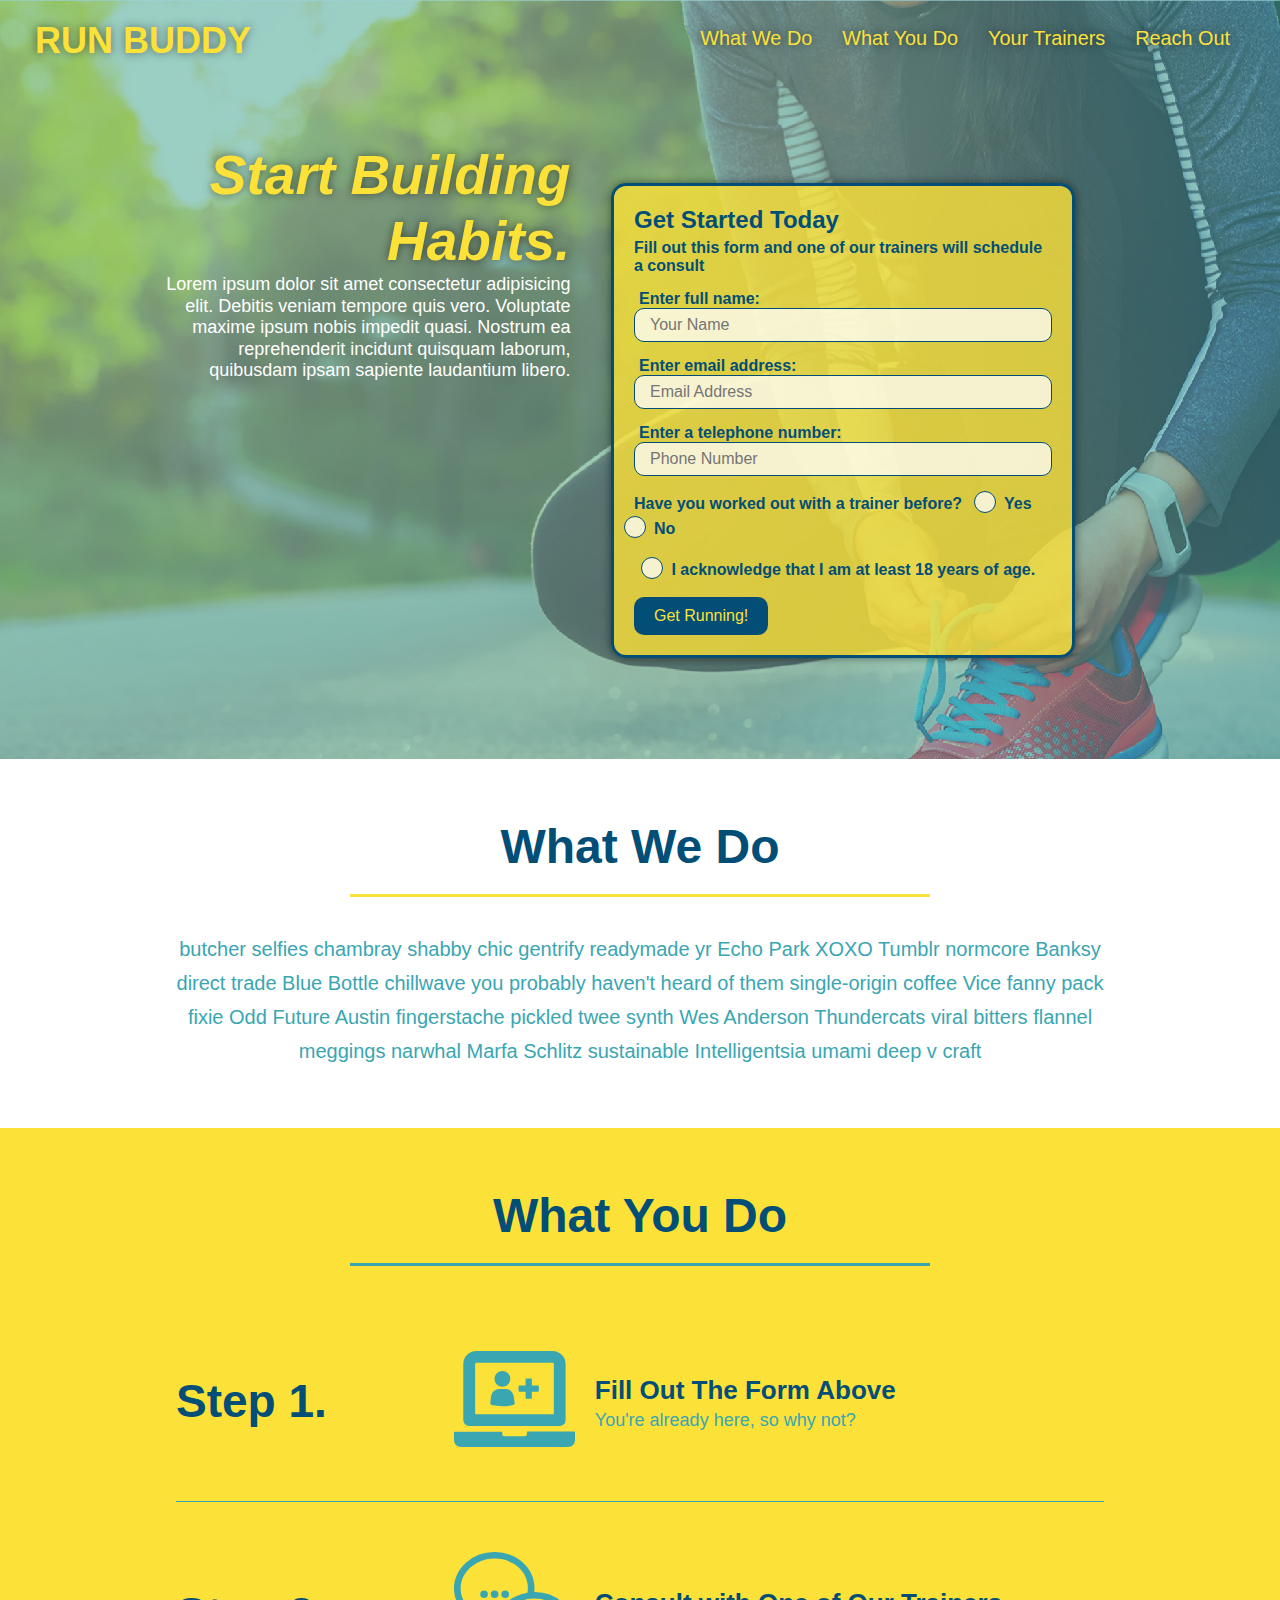
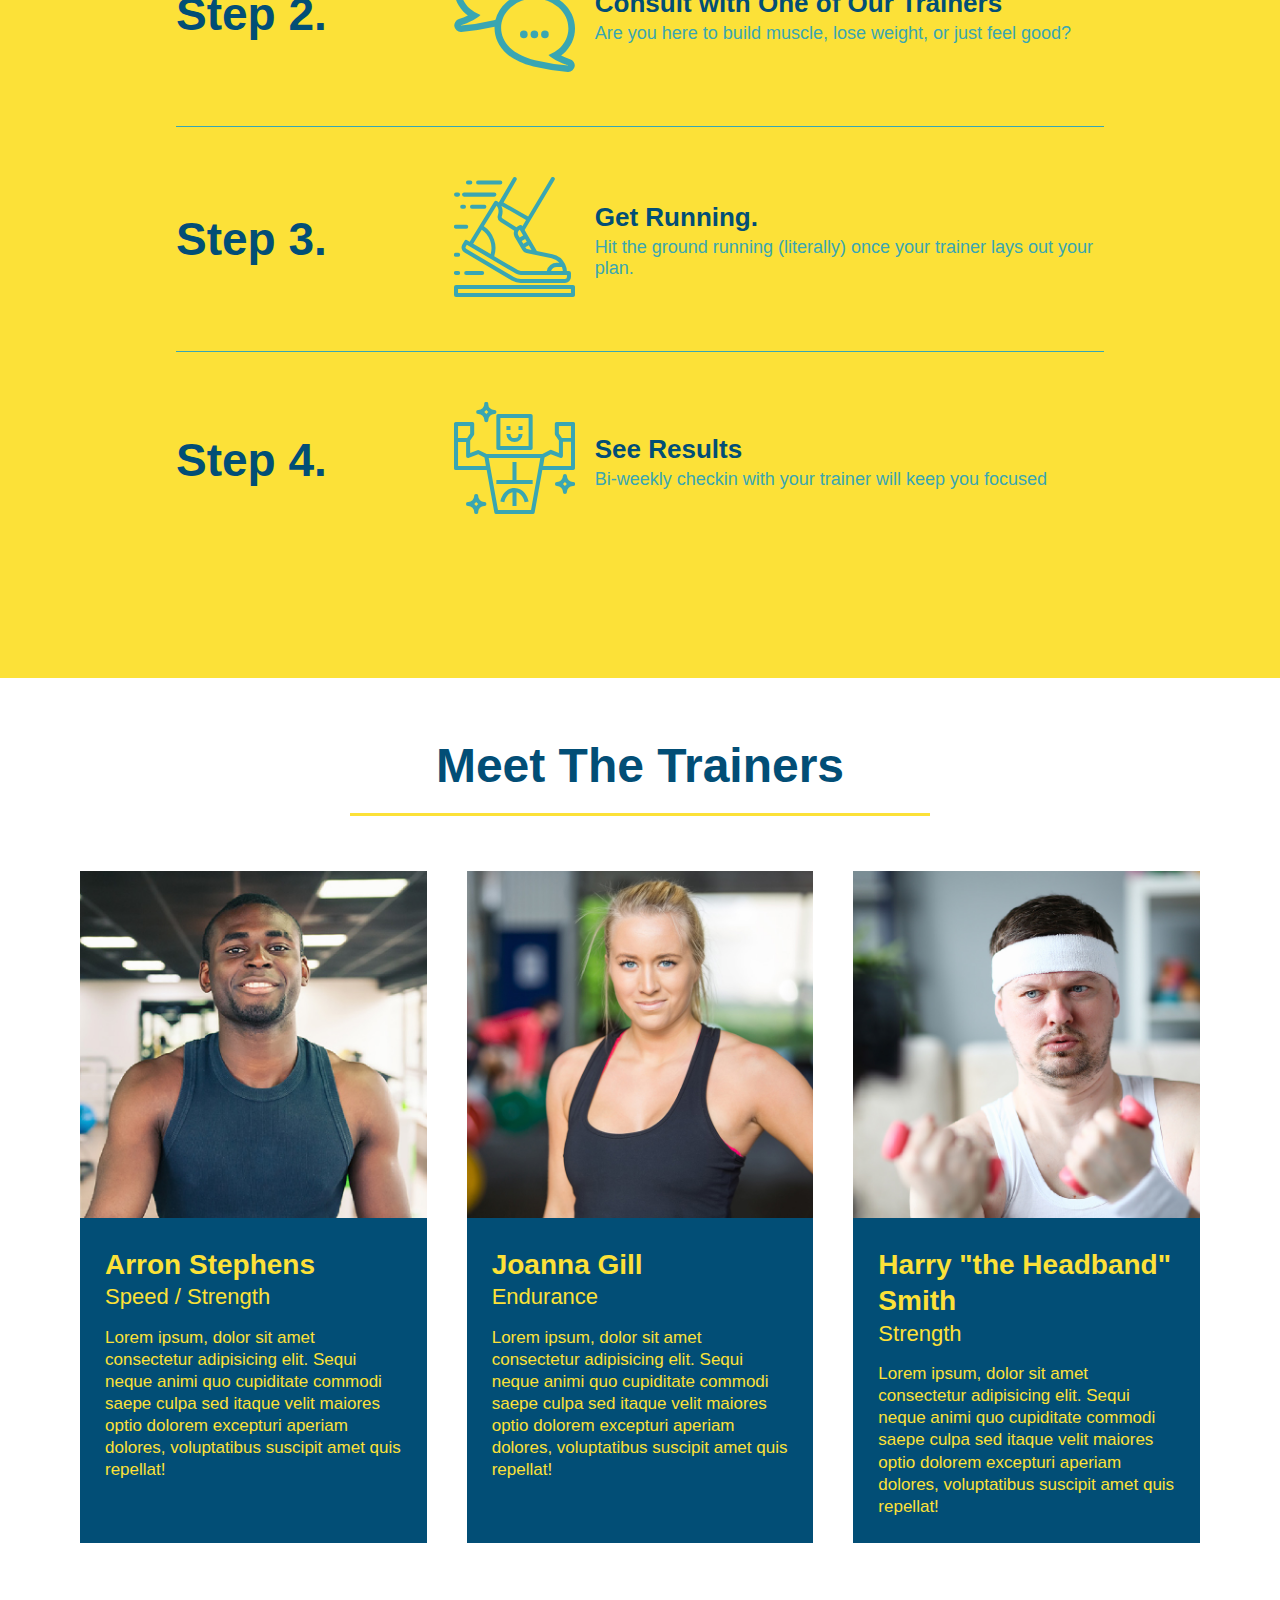
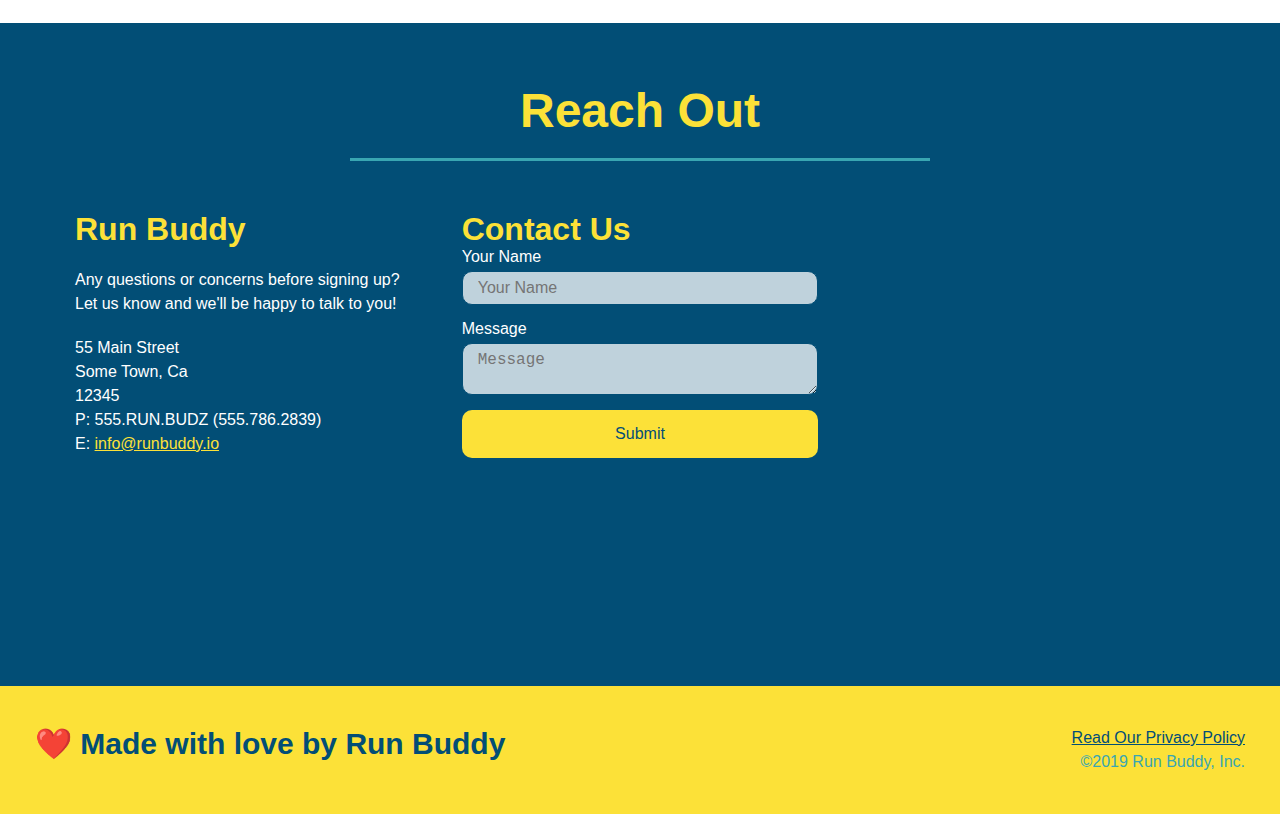
<file: index.html>
<!DOCTYPE html>
<html lang="en">
    <head>
        <meta charset="UTF-8"/>
        <meta name="viewport" content="width=device-width, initial-scale=1.0" />
        <title>Run Buddy</title>
        <link rel="stylesheet" href="./assets/css/style.css" />
    </head>
    <body>
<!--navigation-->
        <header>
            <h1>
                <a href="/">RUN BUDDY</a>
            </h1>
            <nav>
                <!-- Unordered list elements-->
                <ul>
                    <li>
                        <!-- Anchor element-->
                        <a href="#what-we-do">What We Do</a>
                    </li>
                    <li>
                        <a href="#what-you-do">What You Do</a>
                    </li>
                    <li>
                        <a href="#your-trainers">Your Trainers</a>
                    </li>
                    <li>
                        <a href="#reach-out">Reach Out</a>
                    </li>
                </ul>
            </nav>
        </header>

<!-- hero/jumbotron-->
        <section class="hero">
            <div class="hero-cta">
                <h2>Start Building Habits.</h2>
                <p>
                    Lorem ipsum dolor sit amet consectetur adipisicing elit. Debitis veniam tempore quis vero. Voluptate maxime ipsum nobis impedit quasi. Nostrum ea reprehenderit incidunt quisquam laborum, quibusdam ipsam sapiente laudantium libero.
                </p>
            </div>
            <div class="hero-form">
                <h3>Get Started Today</h3>
                <p>Fill out this form and one of our trainers will schedule a consult</p>
                <form>
                    <label for="name">Enter full name:</label>
                    <input type="text" placeholder="Your Name" name="name" id="name" class="form-input">
                    
                    <label for="email">Enter email address:</label>
                    <input type="email" placeholder="Email Address" name="email" id="email" class="form-input">
                    
                    <label for="phone">Enter a telephone number:</label>
                    <input type="tel" placeholder="Phone Number" name="phone" id="phone" class="form-input">
                    
                    <p>
                        Have you worked out with a trainer before?
                        <span class="radio-wrapper">
                            <input type="radio" name="trainer-confirm" id="trainer-yes" />
                        <label for="trainer-yes">Yes</label>
                        </span>
                        <span class="radio-wrapper">
                            <input type="radio" name="trainer-confirm" id="trainer-no" />
                            <label for="trainer-no">No</label>
                        </span>
                    </p>
                    <p>
                        <span class="checkbox-wrapper">
                            <input type="checkbox" name="age-confirm" id="checkbox" />
                            <label for="checkbox">I acknowledge that I am at least 18 years of age.
                            </label>
                        </span>                        
                    </p>
                    <button type="submit">
                        Get Running!
                    </button>
                </form>
            </div>
        </section>

<!-- "what we do" section-->
        <section id="what-we-do" class="intro">
            <div class="flex-row">
                <h2 class="section-title primary-border">What We Do</h2>
            </div>
            <div class="flex-row">
                <p>
                    butcher selfies chambray shabby chic gentrify readymade yr Echo Park XOXO Tumblr normcore Banksy direct trade Blue Bottle chillwave you probably haven't heard of them single-origin coffee Vice fanny pack fixie Odd Future Austin fingerstache pickled twee synth Wes Anderson Thundercats viral bitters flannel meggings narwhal Marfa Schlitz sustainable Intelligentsia umami deep v craft
                </p>
            </div>
        </section>

<!-- "what you do" section-->
        <section id="what-you-do" class="steps">
            <div class="flex-row">
                <h2 class="section-title secondary-border">What You Do</h2>
            </div>
            <div class="step">
                <h3>Step 1.</h3>
                <div class="step-info">
                    <div class="step-img">
                        <img src="./assets/images/01-04-svgs/step-1.svg" alt="" />
                    </div>
                    <div class="step-text">
                        <h4>Fill Out The Form Above</h4>
                        <p>You're already here, so why not?</p>
                    </div>
                </div>
            </div>
            <div class="step">
                <h3>Step 2.</h3>
                <div class="step-info">
                    <div class="step-img">
                        <img src="./assets/images/01-04-svgs/step-2.svg" alt="" />
                    </div>
                    <div class="step-text">
                        <h4>Consult with One of Our Trainers</h4>
                        <p>Are you here to build muscle, lose weight, or just feel good?</p>
                    </div>
                </div>
            </div>
            <div class="step">
                <h3>Step 3.</h3>
                <div class="step-info">
                    <div class="step-img">
                        <img src="./assets/images/01-04-svgs/step-3.svg" alt="" />
                    </div>
                    <div class="step-text">
                        <h4>Get Running.</h4>
                        <p>Hit the ground running (literally) once your trainer lays out your plan.</p>
                    </div>
                </div>
            </div>
            <div class="step">
                <h3>Step 4.</h3>
                <div class="step-info">
                    <div class="step-img">
                        <img src="./assets/images/01-04-svgs/step-4.svg" alt="" />
                    </div>
                    <div class="step-text">
                        <h4>See Results</h4>
                        <p>Bi-weekly checkin with your trainer will keep you focused</p>
                    </div>

                </div>
            </div>
        </section>

<!-- "meet the trainers" section-->
        <section id="your-trainers">
            <div class="flex-row">
                <h2 class="section-title primary-border">Meet The Trainers</h2>
            </div>
                
            <div class="trainers">
                <article class="trainer">
                    <img src="assets/images/01-05-trainers/trainer-1.jpg" alt="Arron Stephens in his workout clothes, ready to pump iron" />
                    <div class="trainer-bio">
                        <h3 class="trainer-name">Arron Stephens</h3>
                        <h4 class="trainer-role">Speed / Strength</h4>
                        <p>
                        Lorem ipsum, dolor sit amet consectetur adipisicing elit. Sequi neque animi quo cupiditate commodi saepe culpa sed
                        itaque velit maiores optio dolorem excepturi aperiam dolores, voluptatibus suscipit amet quis repellat!
                        </p>
                    </div>
                </article>
                <article class="trainer">
                    <img src="assets/images/01-05-trainers/trainer-2.jpg" alt="Joanna Gill cooling off after a workout" />
                    <div class="trainer-bio">
                        <h3 class="trainer-name">Joanna Gill</h3>
                        <h4 class="trainer-role">Endurance</h4>
                        <p>
                            Lorem ipsum, dolor sit amet consectetur adipisicing elit. Sequi neque animi quo cupiditate commodi saepe culpa sed
                            itaque velit maiores optio dolorem excepturi aperiam dolores, voluptatibus suscipit amet quis repellat!
                        </p>
                    </div>
                </article>
                <article class="trainer">
                    <img src="assets/images/01-05-trainers/trainer-3.jpg" alt="Harry Smith wearing a headband and lifting comically small pink weights" />
                    <div class="trainer-bio">
                        <h3 class="trainer-name">Harry "the Headband" Smith</h3>
                        <h4 class="trainer-role">Strength</h4>
                        <p>
                            Lorem ipsum, dolor sit amet consectetur adipisicing elit. Sequi neque animi quo cupiditate commodi saepe culpa sed
                            itaque velit maiores optio dolorem excepturi aperiam dolores, voluptatibus suscipit amet quis repellat!
                        </p>
                    </div>
                </article>
            </div>
        </section>

<!-- "reach out" section-->
        <section id="reach-out" class="contact">
            <div class="flex-row">
                <h2 class="section-title secondary-border">Reach Out</h2>
            </div>
            <div class="contact-info">
                <div>
                <h3>Run Buddy</h3>
                    <p>
                        Any questions or concerns before signing up?
                        <br />
                        Let us know and we'll be happy to talk to you!
                    </p>
                    <address>
                        55 Main Street <br />
                        Some Town, Ca <br />
                        12345<br />
                        P: 555.RUN.BUDZ (555.786.2839)<br />
                        E: <a href="mailto:info@runbuddy.io">info@runbuddy.io</a>
                    </address>
                </div>
                <div class="contact-form">
                    <h3>Contact Us</h3>
                    <form>
                        <label for="contact-name">Your Name</label>
                        <input type="text" id="contact-name" placeholder="Your Name" />
                        <label for="contact-message">Message</label>
                        <textarea id="contact-message" placeholder="Message"></textarea>
                        <button type="submit">Submit</button>
                    </form>
                </div>
                <iframe src="https://www.google.com/maps/embed?pb=!1m18!1m12!1m3!1d111031.05910431806!2d-98.67779773019434!3d29.582731782806416!2m3!1f0!2f0!3f0!3m2!1i1024!2i768!4f13.1!3m3!1m2!1s0x865c667dd6657fdd%3A0x24e55c903c3a270c!2sThe%20University%20of%20Texas%20at%20San%20Antonio!5e0!3m2!1sen!2sus!4v1643864866082!5m2!1sen!2sus" 
                    style="border: 0;" 
                    allowfullscreen="" 
                    loading="lazy">
                </iframe>
            </div>
        </section>

<!-- footer-->
        <footer>
            <h2>❤️ Made with love by Run Buddy</h2>
            <div>
                <a href="./privacy-policy.html">Read Our Privacy Policy</a><br />
                &copy;2019 Run Buddy, Inc.
            </div>
        </footer>
    </body>
</html>
</file>
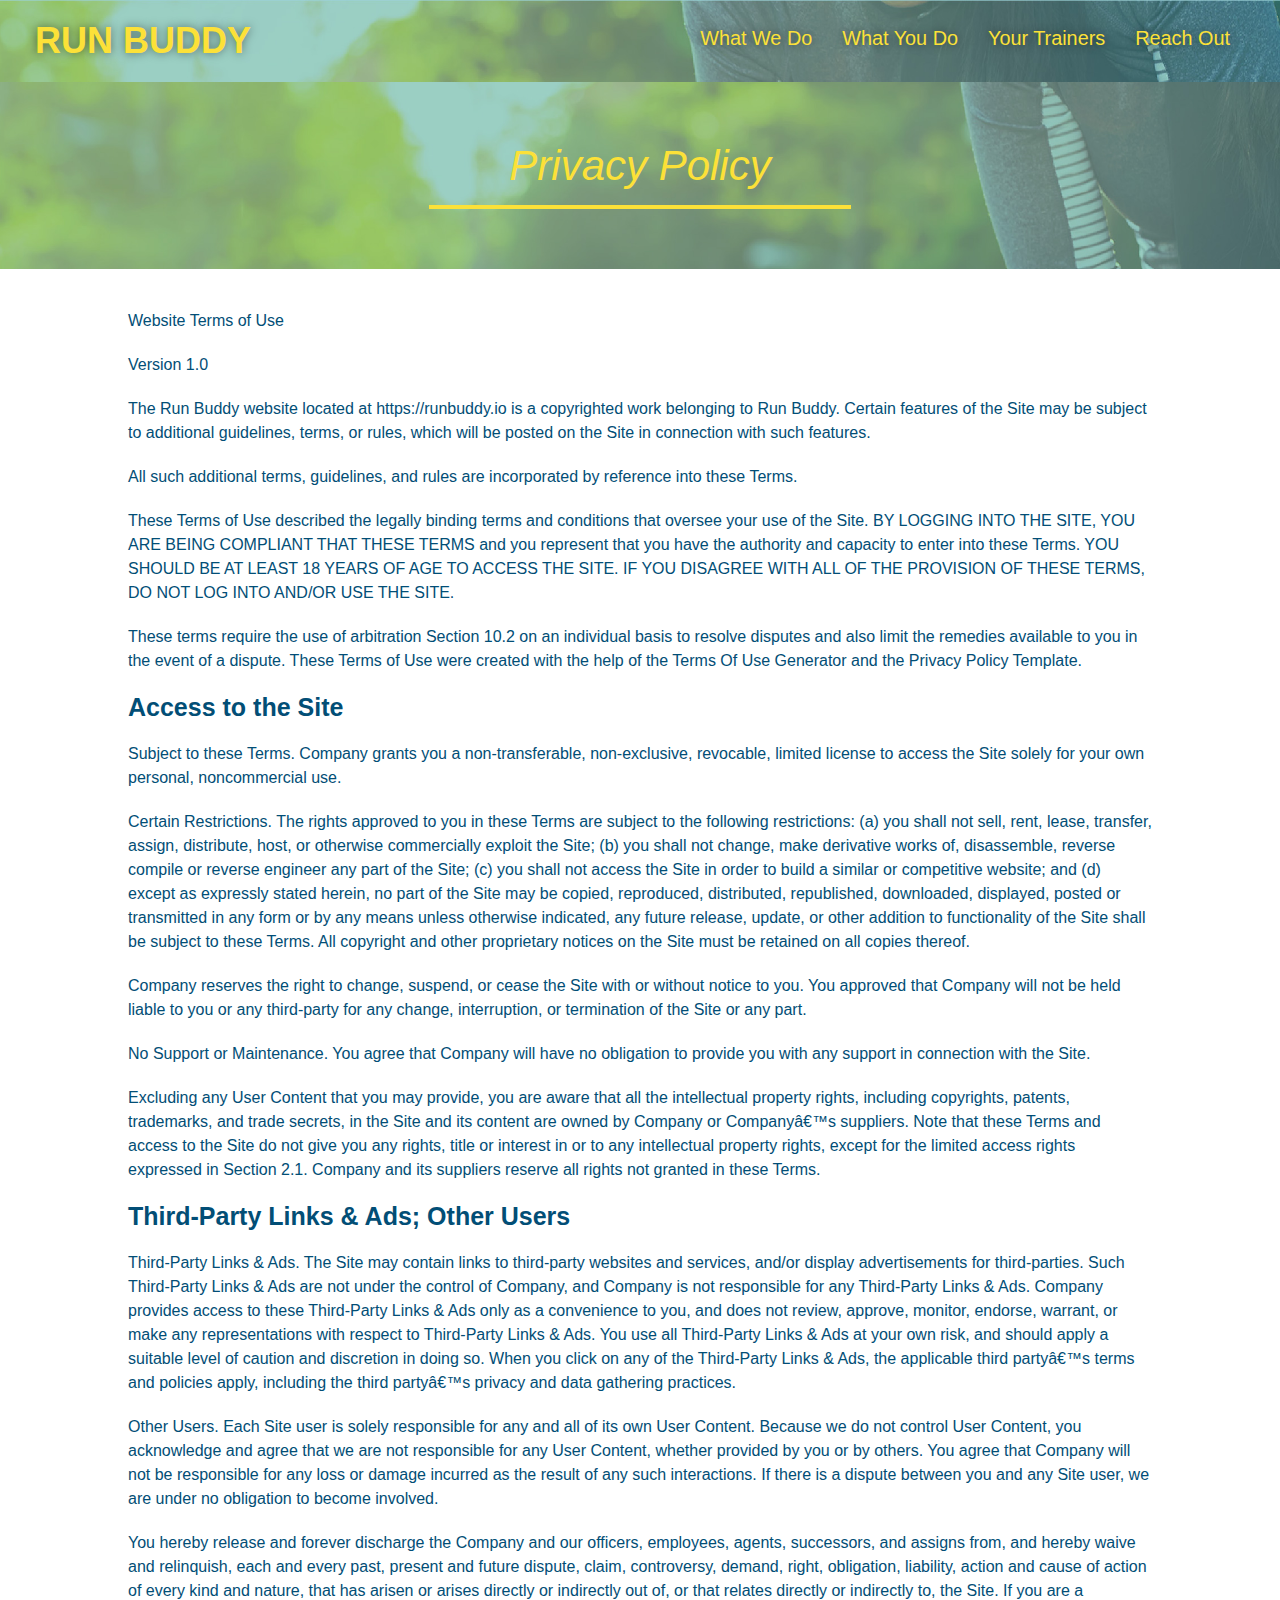
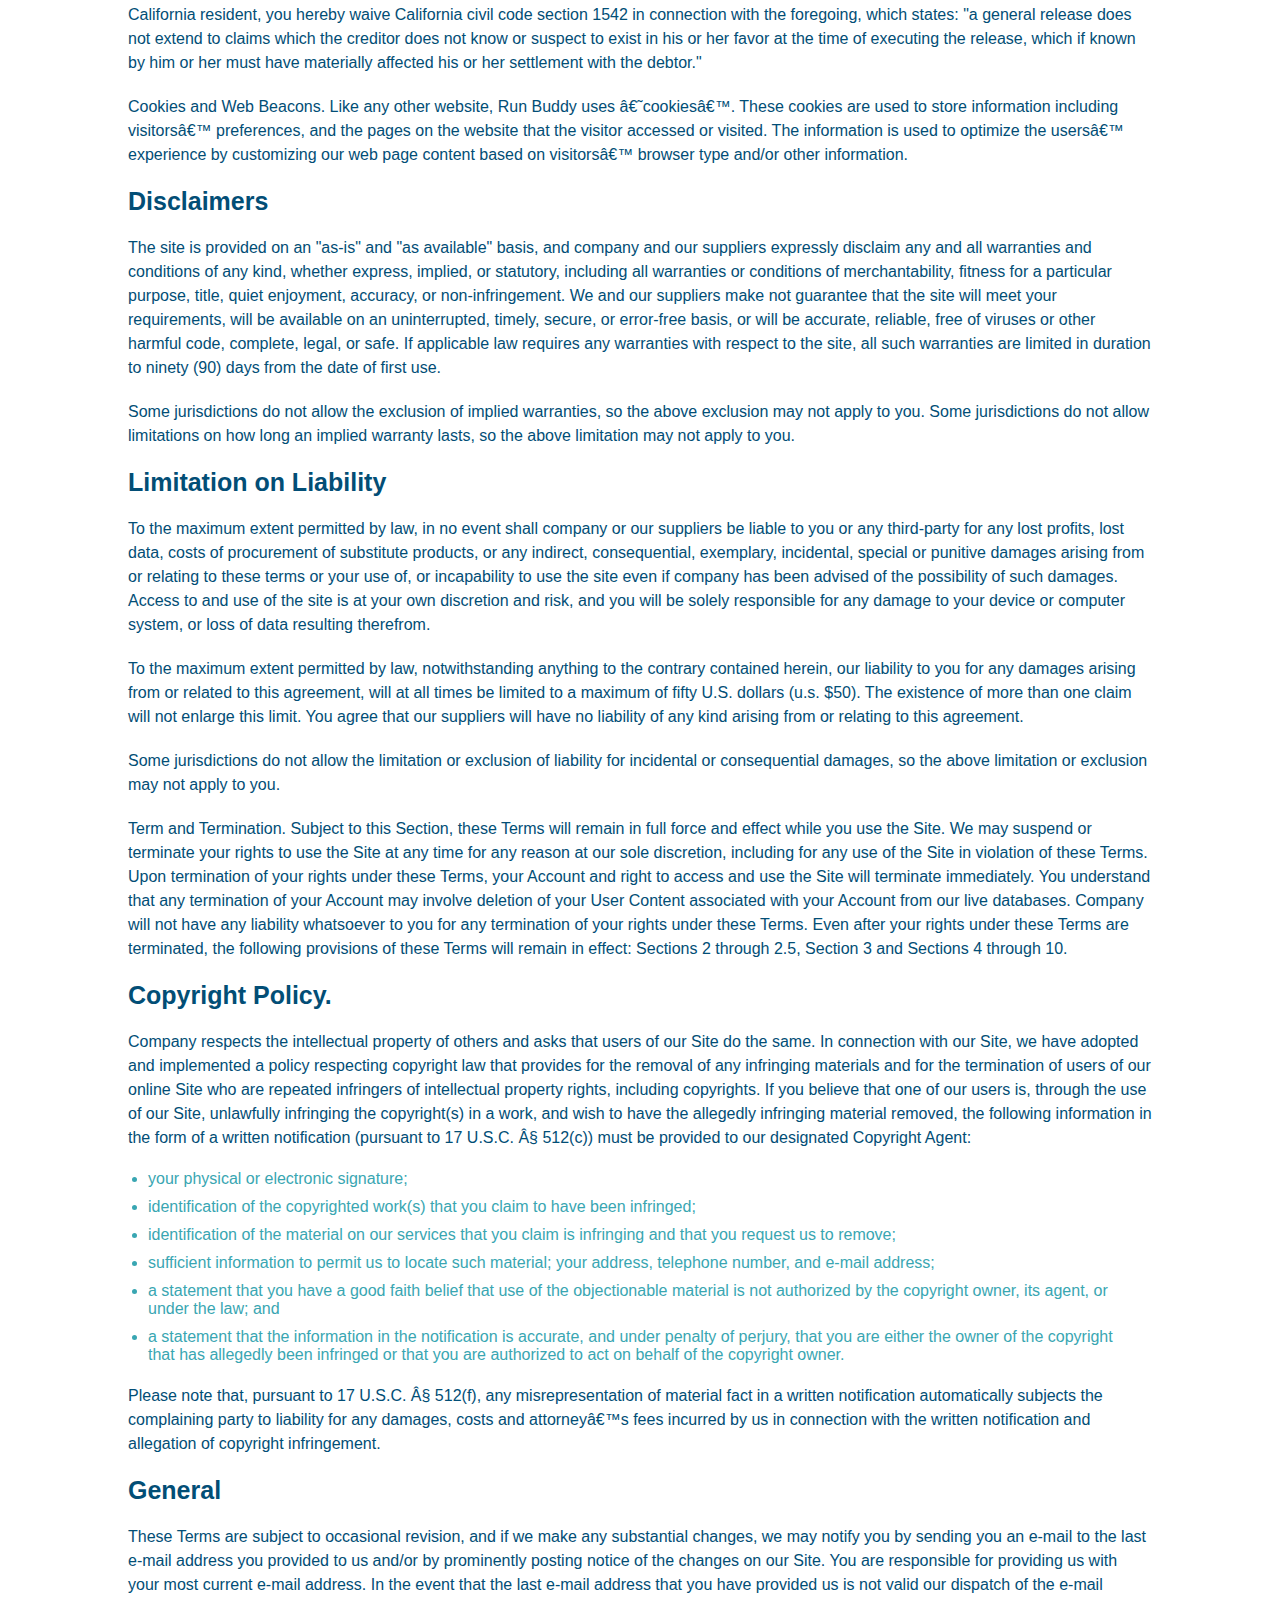
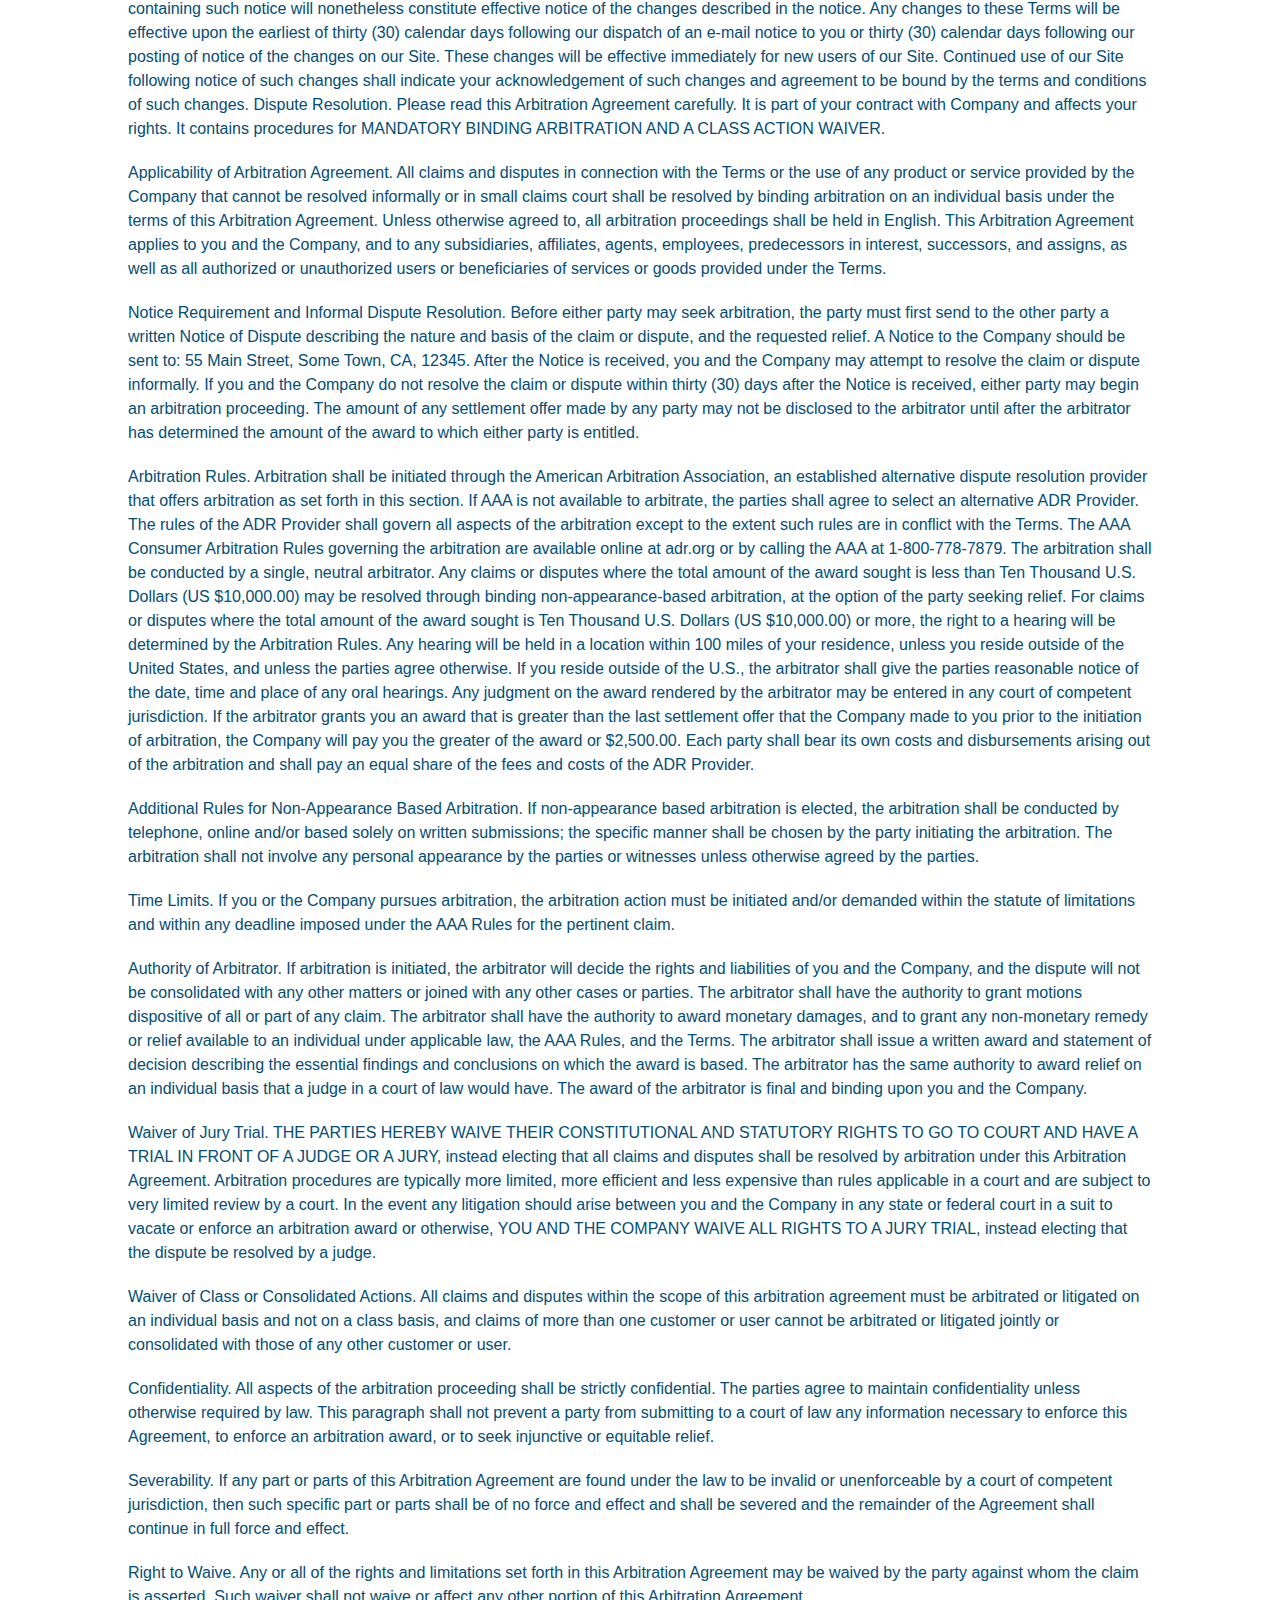
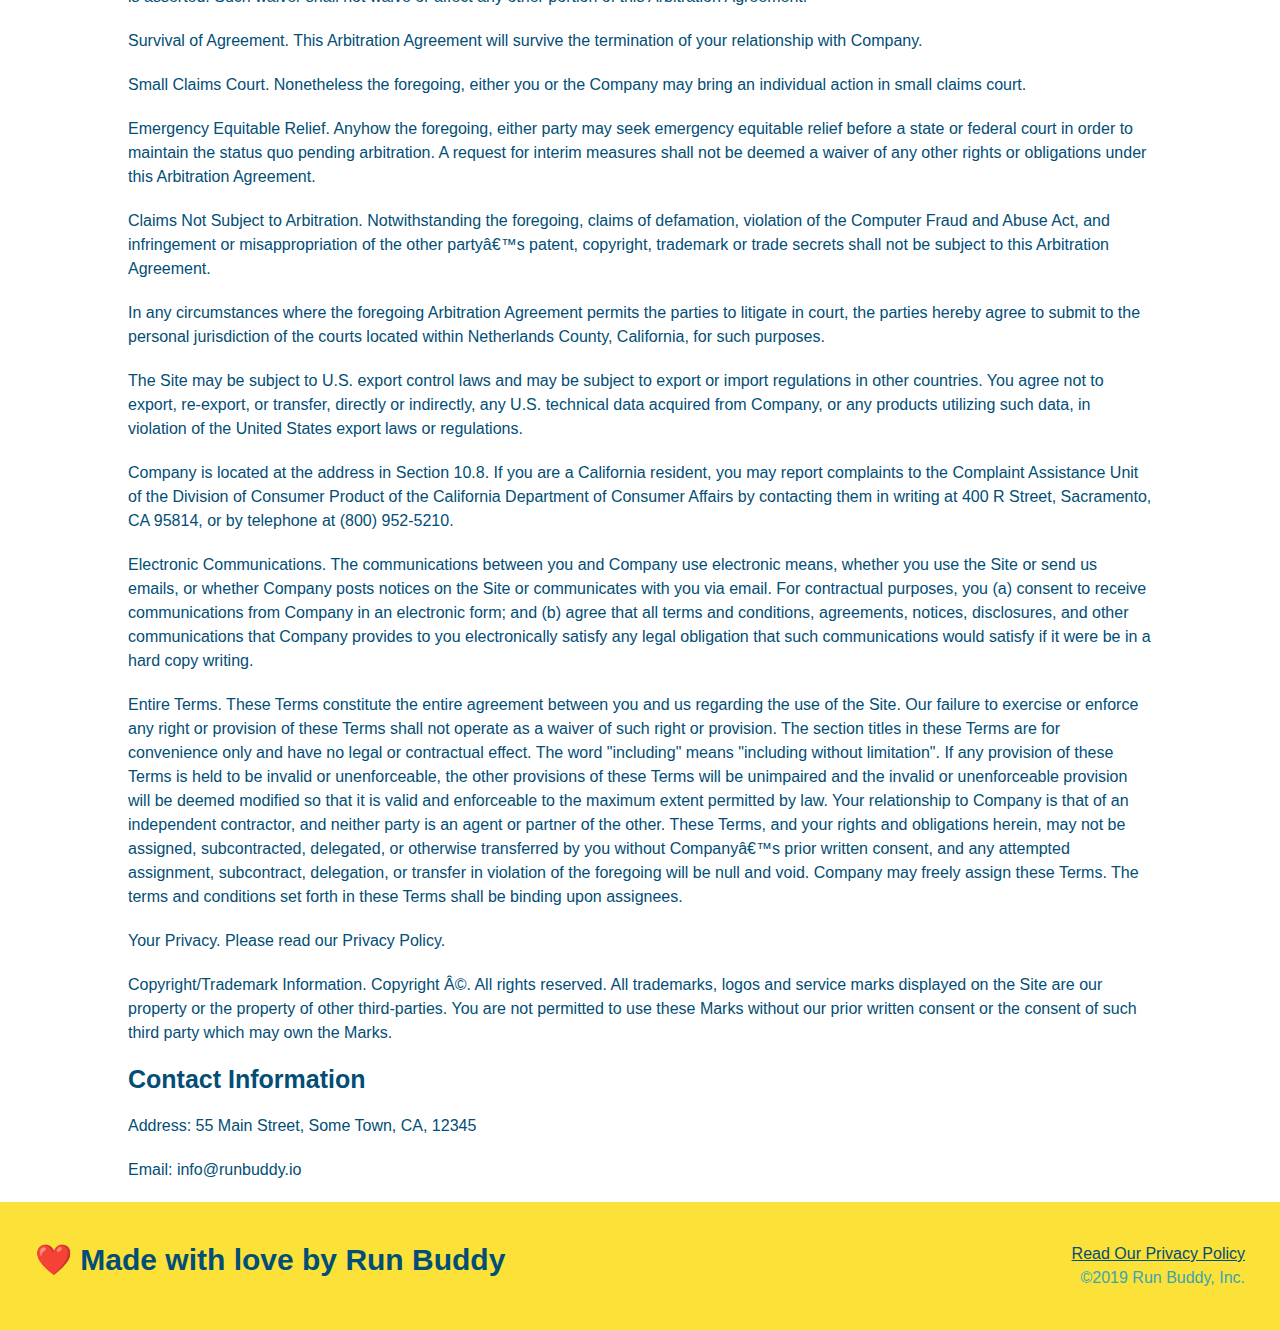
<file: privacy-policy.html>
<!DOCTYPE html>
<html lang="en">
    <head>
        <meta charset="UTF-8" />
        <meta name="viewport" content="width=device-width, initial-scale=1.0"/>
        <title>Privacy Policy - Run Buddy</title>
        <link rel="stylesheet" href="./assets/css/style.css"/>
        <link rel="stylesheet" href="./assets/css/secondary-styles.css"/>
    </head>
    <body>
        <header>
            <h1>
                <a href="./index.html">RUN BUDDY</a>
            </h1>
            <nav>
                <!-- Unordered list elements-->
                <ul>
                    <li>
                        <!-- Anchor element-->
                        <a href="./index.html#what-we-do">What We Do</a>
                    </li>
                    <li>
                        <a href="./index.html#what-you-do">What You Do</a>
                    </li>
                    <li>
                        <a href="./index.html#your-trainers">Your Trainers</a>
                    </li>
                    <li>
                        <a href="./index.html#reach-out">Reach Out</a>
                    </li>
                </ul>
            </nav>
        </header>
        <section class="hero">
            <h2 class="page-title">
                Privacy Policy
            </h2>
        </section>
        <article class="secondary-content">
            <p>
                Website Terms of Use
              </p>
        
              <p>
                Version 1.0
              </p>
        
              <p>
                The Run Buddy website located at https://runbuddy.io is a copyrighted work belonging to Run Buddy. Certain
                features of the Site may be subject to additional guidelines, terms, or rules, which will be posted on the Site
                in connection with such features.
              </p>
        
              <p>
                All such additional terms, guidelines, and rules are incorporated by reference into these Terms.
              </p>
        
              <p>
                These Terms of Use described the legally binding terms and conditions that oversee your use of the Site. BY
                LOGGING INTO THE SITE, YOU ARE BEING COMPLIANT THAT THESE TERMS and you represent that you have the authority
                and capacity to enter into these Terms. YOU SHOULD BE AT LEAST 18 YEARS OF AGE TO ACCESS THE SITE. IF YOU
                DISAGREE WITH ALL OF THE PROVISION OF THESE TERMS, DO NOT LOG INTO AND/OR USE THE SITE.
              </p>
        
              <p>
                These terms require the use of arbitration Section 10.2 on an individual basis to resolve disputes and also
                limit the remedies available to you in the event of a dispute. These Terms of Use were created with the help of
                the Terms Of Use Generator and the Privacy Policy Template.
              </p>
        
              <h3>
                Access to the Site
              </h3>
        
              <p>
                Subject to these Terms. Company grants you a non-transferable, non-exclusive, revocable, limited license to
                access the Site solely for your own personal, noncommercial use.
              </p>
        
              <p>
                Certain Restrictions. The rights approved to you in these Terms are subject to the following restrictions: (a)
                you shall not sell, rent, lease, transfer, assign, distribute, host, or otherwise commercially exploit the Site;
                (b) you shall not change, make derivative works of, disassemble, reverse compile or reverse engineer any part of
                the Site; (c) you shall not access the Site in order to build a similar or competitive website; and (d) except
                as expressly stated herein, no part of the Site may be copied, reproduced, distributed, republished, downloaded,
                displayed, posted or transmitted in any form or by any means unless otherwise indicated, any future release,
                update, or other addition to functionality of the Site shall be subject to these Terms. All copyright and other
                proprietary notices on the Site must be retained on all copies thereof.
              </p>
        
              <p>
                Company reserves the right to change, suspend, or cease the Site with or without notice to you. You approved
                that Company will not be held liable to you or any third-party for any change, interruption, or termination of
                the Site or any part.
              </p>
        
              <p>
                No Support or Maintenance. You agree that Company will have no obligation to provide you with any support in
                connection with the Site.
              </p>
        
              <p>
                Excluding any User Content that you may provide, you are aware that all the intellectual property rights,
                including copyrights, patents, trademarks, and trade secrets, in the Site and its content are owned by Company
                or Companyâ€™s suppliers. Note that these Terms and access to the Site do not give you any rights, title or
                interest in or to any intellectual property rights, except for the limited access rights expressed in Section
                2.1. Company and its suppliers reserve all rights not granted in these Terms.
              </p>
        
              <h3>
                Third-Party Links & Ads; Other Users
              </h3>
        
              <p>
                Third-Party Links & Ads. The Site may contain links to third-party websites and services, and/or display
                advertisements for third-parties. Such Third-Party Links & Ads are not under the control of Company, and Company
                is not responsible for any Third-Party Links & Ads. Company provides access to these Third-Party Links & Ads
                only as a convenience to you, and does not review, approve, monitor, endorse, warrant, or make any
                representations with respect to Third-Party Links & Ads. You use all Third-Party Links & Ads at your own risk,
                and should apply a suitable level of caution and discretion in doing so. When you click on any of the
                Third-Party Links & Ads, the applicable third partyâ€™s terms and policies apply, including the third partyâ€™s
                privacy and data gathering practices.
              </p>
        
              <p>
                Other Users. Each Site user is solely responsible for any and all of its own User Content. Because we do not
                control User Content, you acknowledge and agree that we are not responsible for any User Content, whether
                provided by you or by others. You agree that Company will not be responsible for any loss or damage incurred as
                the result of any such interactions. If there is a dispute between you and any Site user, we are under no
                obligation to become involved.
              </p>
        
              <p>
                You hereby release and forever discharge the Company and our officers, employees, agents, successors, and
                assigns from, and hereby waive and relinquish, each and every past, present and future dispute, claim,
                controversy, demand, right, obligation, liability, action and cause of action of every kind and nature, that has
                arisen or arises directly or indirectly out of, or that relates directly or indirectly to, the Site. If you are
                a California resident, you hereby waive California civil code section 1542 in connection with the foregoing,
                which states: "a general release does not extend to claims which the creditor does not know or suspect to exist
                in his or her favor at the time of executing the release, which if known by him or her must have materially
                affected his or her settlement with the debtor."
              </p>
        
              <p>
                Cookies and Web Beacons. Like any other website, Run Buddy uses â€˜cookiesâ€™. These cookies are used to store
                information including visitorsâ€™ preferences, and the pages on the website that the visitor accessed or visited.
                The information is used to optimize the usersâ€™ experience by customizing our web page content based on visitorsâ€™
                browser type and/or other information.
              </p>
        
              <h3>
                Disclaimers
              </h3>
        
              <p>
                The site is provided on an "as-is" and "as available" basis, and company and our suppliers expressly disclaim
                any and all warranties and conditions of any kind, whether express, implied, or statutory, including all
                warranties or conditions of merchantability, fitness for a particular purpose, title, quiet enjoyment, accuracy,
                or non-infringement. We and our suppliers make not guarantee that the site will meet your requirements, will be
                available on an uninterrupted, timely, secure, or error-free basis, or will be accurate, reliable, free of
                viruses or other harmful code, complete, legal, or safe. If applicable law requires any warranties with respect
                to the site, all such warranties are limited in duration to ninety (90) days from the date of first use.
              </p>
        
              <p>
                Some jurisdictions do not allow the exclusion of implied warranties, so the above exclusion may not apply to
                you. Some jurisdictions do not allow limitations on how long an implied warranty lasts, so the above limitation
                may not apply to you.
              </p>
        
              <h3>
                Limitation on Liability
              </h3>
        
              <p>
                To the maximum extent permitted by law, in no event shall company or our suppliers be liable to you or any
                third-party for any lost profits, lost data, costs of procurement of substitute products, or any indirect,
                consequential, exemplary, incidental, special or punitive damages arising from or relating to these terms or
                your use of, or incapability to use the site even if company has been advised of the possibility of such
                damages. Access to and use of the site is at your own discretion and risk, and you will be solely responsible
                for any damage to your device or computer system, or loss of data resulting therefrom.
              </p>
        
              <p>
                To the maximum extent permitted by law, notwithstanding anything to the contrary contained herein, our liability
                to you for any damages arising from or related to this agreement, will at all times be limited to a maximum of
                fifty U.S. dollars (u.s. $50). The existence of more than one claim will not enlarge this limit. You agree that
                our suppliers will have no liability of any kind arising from or relating to this agreement.
              </p>
        
              <p>
                Some jurisdictions do not allow the limitation or exclusion of liability for incidental or consequential
                damages, so the above limitation or exclusion may not apply to you.
              </p>
        
              <p>
                Term and Termination. Subject to this Section, these Terms will remain in full force and effect while you use
                the Site. We may suspend or terminate your rights to use the Site at any time for any reason at our sole
                discretion, including for any use of the Site in violation of these Terms. Upon termination of your rights under
                these Terms, your Account and right to access and use the Site will terminate immediately. You understand that
                any termination of your Account may involve deletion of your User Content associated with your Account from our
                live databases. Company will not have any liability whatsoever to you for any termination of your rights under
                these Terms. Even after your rights under these Terms are terminated, the following provisions of these Terms
                will remain in effect: Sections 2 through 2.5, Section 3 and Sections 4 through 10.
              </p>
        
              <h3>
                Copyright Policy.
              </h3>
        
              <p>
                Company respects the intellectual property of others and asks that users of our Site do the same. In connection
                with our Site, we have adopted and implemented a policy respecting copyright law that provides for the removal
                of any infringing materials and for the termination of users of our online Site who are repeated infringers of
                intellectual property rights, including copyrights. If you believe that one of our users is, through the use of
                our Site, unlawfully infringing the copyright(s) in a work, and wish to have the allegedly infringing material
                removed, the following information in the form of a written notification (pursuant to 17 U.S.C. Â§ 512(c)) must
                be provided to our designated Copyright Agent:
              </p>
        
              <ul>
                <li>
                  your physical or electronic signature;
                </li>
                <li>
                  identification of the copyrighted work(s) that you claim to have been infringed;
                </li>
                <li>
                  identification of the material on our services that you claim is infringing and that you request us to remove;
                </li>
                <li>
                  sufficient information to permit us to locate such material; your address, telephone number, and e-mail
                  address;
                </li>
                <li>
                  a statement that you have a good faith belief that use of the objectionable material is not authorized by the
                  copyright owner, its agent, or under the law; and
                </li>
                <li>
                  a statement that the information in the notification is accurate, and under penalty of perjury, that you are
                  either the owner of the copyright that has allegedly been infringed or that you are authorized to act on
                  behalf of the copyright owner.
                </li>
              </ul>
        
              <p>
                Please note that, pursuant to 17 U.S.C. Â§ 512(f), any misrepresentation of material fact in a written
                notification automatically subjects the complaining party to liability for any damages, costs and attorneyâ€™s
                fees incurred by us in connection with the written notification and allegation of copyright infringement.
              </p>
        
              <h3>
                General
              </h3>
        
              <p>
                These Terms are subject to occasional revision, and if we make any substantial changes, we may notify you by
                sending you an e-mail to the last e-mail address you provided to us and/or by prominently posting notice of the
                changes on our Site. You are responsible for providing us with your most current e-mail address. In the event
                that the last e-mail address that you have provided us is not valid our dispatch of the e-mail containing such
                notice will nonetheless constitute effective notice of the changes described in the notice. Any changes to these
                Terms will be effective upon the earliest of thirty (30) calendar days following our dispatch of an e-mail
                notice to you or thirty (30) calendar days following our posting of notice of the changes on our Site. These
                changes will be effective immediately for new users of our Site. Continued use of our Site following notice of
                such changes shall indicate your acknowledgement of such changes and agreement to be bound by the terms and
                conditions of such changes. Dispute Resolution. Please read this Arbitration Agreement carefully. It is part of
                your contract with Company and affects your rights. It contains procedures for MANDATORY BINDING ARBITRATION AND
                A CLASS ACTION WAIVER.
              </p>
        
              <p>
                Applicability of Arbitration Agreement. All claims and disputes in connection with the Terms or the use of any
                product or service provided by the Company that cannot be resolved informally or in small claims court shall be
                resolved by binding arbitration on an individual basis under the terms of this Arbitration Agreement. Unless
                otherwise agreed to, all arbitration proceedings shall be held in English. This Arbitration Agreement applies to
                you and the Company, and to any subsidiaries, affiliates, agents, employees, predecessors in interest,
                successors, and assigns, as well as all authorized or unauthorized users or beneficiaries of services or goods
                provided under the Terms.
              </p>
        
              <p>
                Notice Requirement and Informal Dispute Resolution. Before either party may seek arbitration, the party must
                first send to the other party a written Notice of Dispute describing the nature and basis of the claim or
                dispute, and the requested relief. A Notice to the Company should be sent to: 55 Main Street, Some Town, CA,
                12345. After the Notice is received, you and the Company may attempt to resolve the claim or dispute informally.
                If you and the Company do not resolve the claim or dispute within thirty (30) days after the Notice is received,
                either party may begin an arbitration proceeding. The amount of any settlement offer made by any party may not
                be disclosed to the arbitrator until after the arbitrator has determined the amount of the award to which either
                party is entitled.
              </p>
        
              <p>
                Arbitration Rules. Arbitration shall be initiated through the American Arbitration Association, an established
                alternative dispute resolution provider that offers arbitration as set forth in this section. If AAA is not
                available to arbitrate, the parties shall agree to select an alternative ADR Provider. The rules of the ADR
                Provider shall govern all aspects of the arbitration except to the extent such rules are in conflict with the
                Terms. The AAA Consumer Arbitration Rules governing the arbitration are available online at adr.org or by
                calling the AAA at 1-800-778-7879. The arbitration shall be conducted by a single, neutral arbitrator. Any
                claims or disputes where the total amount of the award sought is less than Ten Thousand U.S. Dollars (US
                $10,000.00) may be resolved through binding non-appearance-based arbitration, at the option of the party seeking
                relief. For claims or disputes where the total amount of the award sought is Ten Thousand U.S. Dollars (US
                $10,000.00) or more, the right to a hearing will be determined by the Arbitration Rules. Any hearing will be
                held in a location within 100 miles of your residence, unless you reside outside of the United States, and
                unless the parties agree otherwise. If you reside outside of the U.S., the arbitrator shall give the parties
                reasonable notice of the date, time and place of any oral hearings. Any judgment on the award rendered by the
                arbitrator may be entered in any court of competent jurisdiction. If the arbitrator grants you an award that is
                greater than the last settlement offer that the Company made to you prior to the initiation of arbitration, the
                Company will pay you the greater of the award or $2,500.00. Each party shall bear its own costs and
                disbursements arising out of the arbitration and shall pay an equal share of the fees and costs of the ADR
                Provider.
              </p>
        
              <p>
                Additional Rules for Non-Appearance Based Arbitration. If non-appearance based arbitration is elected, the
                arbitration shall be conducted by telephone, online and/or based solely on written submissions; the specific
                manner shall be chosen by the party initiating the arbitration. The arbitration shall not involve any personal
                appearance by the parties or witnesses unless otherwise agreed by the parties.
              </p>
        
              <p>
                Time Limits. If you or the Company pursues arbitration, the arbitration action must be initiated and/or demanded
                within the statute of limitations and within any deadline imposed under the AAA Rules for the pertinent claim.
              </p>
        
              <p>
                Authority of Arbitrator. If arbitration is initiated, the arbitrator will decide the rights and liabilities of
                you and the Company, and the dispute will not be consolidated with any other matters or joined with any other
                cases or parties. The arbitrator shall have the authority to grant motions dispositive of all or part of any
                claim. The arbitrator shall have the authority to award monetary damages, and to grant any non-monetary remedy
                or relief available to an individual under applicable law, the AAA Rules, and the Terms. The arbitrator shall
                issue a written award and statement of decision describing the essential findings and conclusions on which the
                award is based. The arbitrator has the same authority to award relief on an individual basis that a judge in a
                court of law would have. The award of the arbitrator is final and binding upon you and the Company.
              </p>
        
              <p>
                Waiver of Jury Trial. THE PARTIES HEREBY WAIVE THEIR CONSTITUTIONAL AND STATUTORY RIGHTS TO GO TO COURT AND HAVE
                A TRIAL IN FRONT OF A JUDGE OR A JURY, instead electing that all claims and disputes shall be resolved by
                arbitration under this Arbitration Agreement. Arbitration procedures are typically more limited, more efficient
                and less expensive than rules applicable in a court and are subject to very limited review by a court. In the
                event any litigation should arise between you and the Company in any state or federal court in a suit to vacate
                or enforce an arbitration award or otherwise, YOU AND THE COMPANY WAIVE ALL RIGHTS TO A JURY TRIAL, instead
                electing that the dispute be resolved by a judge.
              </p>
        
              <p>
                Waiver of Class or Consolidated Actions. All claims and disputes within the scope of this arbitration agreement
                must be arbitrated or litigated on an individual basis and not on a class basis, and claims of more than one
                customer or user cannot be arbitrated or litigated jointly or consolidated with those of any other customer or
                user.
              </p>
        
              <p>
                Confidentiality. All aspects of the arbitration proceeding shall be strictly confidential. The parties agree to
                maintain confidentiality unless otherwise required by law. This paragraph shall not prevent a party from
                submitting to a court of law any information necessary to enforce this Agreement, to enforce an arbitration
                award, or to seek injunctive or equitable relief.
              </p>
        
              <p>
                Severability. If any part or parts of this Arbitration Agreement are found under the law to be invalid or
                unenforceable by a court of competent jurisdiction, then such specific part or parts shall be of no force and
                effect and shall be severed and the remainder of the Agreement shall continue in full force and effect.
              </p>
        
              <p>
                Right to Waive. Any or all of the rights and limitations set forth in this Arbitration Agreement may be waived
                by the party against whom the claim is asserted. Such waiver shall not waive or affect any other portion of this
                Arbitration Agreement.
              </p>
        
              <p>
                Survival of Agreement. This Arbitration Agreement will survive the termination of your relationship with
                Company.
              </p>
        
              <p>
                Small Claims Court. Nonetheless the foregoing, either you or the Company may bring an individual action in small
                claims court.
              </p>
        
              <p>
                Emergency Equitable Relief. Anyhow the foregoing, either party may seek emergency equitable relief before a
                state or federal court in order to maintain the status quo pending arbitration. A request for interim measures
                shall not be deemed a waiver of any other rights or obligations under this Arbitration Agreement.
              </p>
        
              <p>
                Claims Not Subject to Arbitration. Notwithstanding the foregoing, claims of defamation, violation of the
                Computer Fraud and Abuse Act, and infringement or misappropriation of the other partyâ€™s patent, copyright,
                trademark or trade secrets shall not be subject to this Arbitration Agreement.
              </p>
        
              <p>
                In any circumstances where the foregoing Arbitration Agreement permits the parties to litigate in court, the
                parties hereby agree to submit to the personal jurisdiction of the courts located within Netherlands County,
                California, for such purposes.
              </p>
        
              <p>
                The Site may be subject to U.S. export control laws and may be subject to export or import regulations in other
                countries. You agree not to export, re-export, or transfer, directly or indirectly, any U.S. technical data
                acquired from Company, or any products utilizing such data, in violation of the United States export laws or
                regulations.
              </p>
        
              <p>
                Company is located at the address in Section 10.8. If you are a California resident, you may report complaints
                to the Complaint Assistance Unit of the Division of Consumer Product of the California Department of Consumer
                Affairs by contacting them in writing at 400 R Street, Sacramento, CA 95814, or by telephone at (800) 952-5210.
              </p>
        
              <p>
                Electronic Communications. The communications between you and Company use electronic means, whether you use the
                Site or send us emails, or whether Company posts notices on the Site or communicates with you via email. For
                contractual purposes, you (a) consent to receive communications from Company in an electronic form; and (b)
                agree that all terms and conditions, agreements, notices, disclosures, and other communications that Company
                provides to you electronically satisfy any legal obligation that such communications would satisfy if it were be
                in a hard copy writing.
              </p>
        
              <p>
                Entire Terms. These Terms constitute the entire agreement between you and us regarding the use of the Site. Our
                failure to exercise or enforce any right or provision of these Terms shall not operate as a waiver of such right
                or provision. The section titles in these Terms are for convenience only and have no legal or contractual
                effect. The word "including" means "including without limitation". If any provision of these Terms is held to be
                invalid or unenforceable, the other provisions of these Terms will be unimpaired and the invalid or
                unenforceable provision will be deemed modified so that it is valid and enforceable to the maximum extent
                permitted by law. Your relationship to Company is that of an independent contractor, and neither party is an
                agent or partner of the other. These Terms, and your rights and obligations herein, may not be assigned,
                subcontracted, delegated, or otherwise transferred by you without Companyâ€™s prior written consent, and any
                attempted assignment, subcontract, delegation, or transfer in violation of the foregoing will be null and void.
                Company may freely assign these Terms. The terms and conditions set forth in these Terms shall be binding upon
                assignees.
              </p>
        
              <p>
                Your Privacy. Please read our Privacy Policy.
              </p>
        
              <p>
                Copyright/Trademark Information. Copyright Â©. All rights reserved. All trademarks, logos and service marks
                displayed on the Site are our property or the property of other third-parties. You are not permitted to use
                these Marks without our prior written consent or the consent of such third party which may own the Marks.
              </p>
        
              <h3>
                Contact Information
              </h3>
        
              <p>
                Address: 55 Main Street, Some Town, CA, 12345
              </p>
        
              <p>
                Email: info@runbuddy.io
              </p>
        
        </article>
        <footer>
            <h2>❤️ Made with love by Run Buddy</h2>
            <div>
              <a href="#">Read Our Privacy Policy</a><br />
              &copy;2019 Run Buddy, Inc.
            </div>
        </footer>
    </body>
</html>
</file>
<file: assets/css/style.css>
:root {
    --primary-color: #fce138;
    --secondary-color: #024e76;
    --tertiary-color: #39a6b2;
}

header {
    padding: 20px 35px;
    background-color: var(--tertiary-color);
    display: flex;
    justify-content: space-between;
    flex-wrap: wrap;
    position: -webkit-sticky;
    position: sticky;
    top: 0;
    background-image: url("../images/hero-bg.jpg");
    background-size: cover;
    background-position: 80%;
    background-attachment: fixed;
    z-index: 9999;
}

header h1 {
    font-weight: bold;
    font-size: 36px;
    color: var(--primary-color);
    margin: 0;
    text-shadow: 0 0 10px rgba(0, 0, 0, 0.5);
}

header a {
    text-decoration: none;
    color: var(--primary-color);
}

header nav {
    margin: 7px 0;
}

header nav ul {
    display: flex;
    flex-wrap: wrap;
    justify-content: space-between;
    align-items: center;
    list-style: none;
}

header nav ul li a {
    padding: 10px 15px;
    font-weight: lighter;
    font-size: 1.55vw;
    text-shadow: 0 0 10px rgba(0, 0, 0, 0.5);
}

header nav ul li a:hover {
    background: var(--primary-color);
    color: var(--secondary-color);
    border-radius: 15px;
    text-shadow: none;
}

body {
    color: var(--tertiary-color);
    font-family: Helvetica, Arial, sans-serif;
}

* {
    margin: 0;
    padding: 0;
    box-sizing: border-box;
}

footer {
    background: var(--primary-color);
    width: 100%;
    padding: 40px 35px;
    display: flex;
    flex-wrap: wrap;
    justify-content: space-between;
}

footer h2 {
    color: var(--secondary-color);
    font-size: 30px;
    margin: 0;
}

footer div {
    line-height: 1.5;
    text-align: right;
}

footer a {
    color: var(--secondary-color);
}

.hero {
    background-image: url("../images/hero-bg.jpg");
    background-size: cover;
    background-position: 80%;
    background-attachment: fixed;
    display: flex;
    justify-content: center;
    flex-wrap: wrap;
    align-items: flex-start;
}

section {
    padding: 60px;
}

.hero-cta {
    width: 35%;
    text-align: right;
    margin: 3,5%;
    color: #fff;
    font-size: 18px;
    line-height: 1.2;
}

.hero-cta h2 {
    font-style: italic;
    font-size: 55px;
    color: var(--primary-color);
    text-shadow: 0 0 10px rgba(0, 0, 0, 0.5);
}

.hero-form {
    border: solid 3px var(--secondary-color);
    background-color: rgba(252, 225, 56, 0.8);
    padding: 20px;
    color: var(--secondary-color);
    width: 40%;
    margin: 3.5%;
    box-shadow: 0 0 10px rgba(0, 0, 0, 0.5);
    border-radius: 15px;
    
}

.hero-form h3 {
    font-size: 24px;
    margin: 0;
}

.hero-form p {
    margin: 5px 0 15px 0;
    font-weight: bold;
}

.form-input {
    border: 1px solid var(--secondary-color);
    display: block;
    padding: 7px 15px;
    font-size: 16px;
    color: var(--secondary-color);
    width: 100%;
    margin-bottom: 15px;
    border-radius: 10px;
    background-color: rgba(255, 255, 255, 0.75);
}

.form-input:focus {
    background-color: rgba(255, 255, 255, 1);
    outline: none;
}

.hero-form label {
    margin: 0 5px;
    font-weight: bold;
}

.hero-form button {
    color: var(--primary-color);
    background-color: var(--secondary-color);
    border: none;
    padding: 10px 20px;
    font-size: 16px;
    border-radius: 10px;
}

.hero-form button:hover {
    background-color: var(--tertiary-color);
}

.intro p {
    line-height: 1.7;
    color: var(--tertiary-color);
    width: 80%;
    font-size: 20px;
    margin: 0 auto;
    text-align: center;
}

.steps {
    background: var(--primary-color);
}

.section-title {
    font-size: 48px;
    color: var(--secondary-color);
    border-bottom: 3px solid var(--tertiary-color);
    padding-bottom: 20px;
    text-align: center;
    margin: 0 auto 35px auto;
    width: 50%;
}

.primary-border {
    border-color: var(--primary-color);
}

.secondary-border {
    border-color: var(--tertiary-color);
}

.step h3 {
    color: var(--secondary-color);
    font-size: 46px;
    flex: 1 30%;
}

.step-info {
    flex: 2 70%;
    display: flex;
    flex-wrap: wrap;
    align-items: center;
}

.step-img {
    flex: 1 12%;
    margin-right: 20px;
}

.step-img img {
    max-width: 100%;
}

.step-text {
    flex: 12;
}

.step-text p {
    color: var(--tertiary-color);
    font-size: 18px;
}

.step-text h4 {
    font-size: 26px;
    line-height: 1.5;
    color: var(--secondary-color);
}

.step {
    margin: 50px auto;
    padding-bottom: 50px;
    width: 80%;
    display: flex;
    flex-wrap: wrap;
    align-items: center;
    justify-content: space-between;
}

/* this applies border bottom to every child except the last one */
.step:not(:last-child) {
    border-bottom: 1px solid var(--tertiary-color);
}

.trainers {
    width: 100%;
    margin: 0 auto;
    display: flex;
    flex-wrap: wrap;
    justify-content: space-around;
}

.trainer {
    margin: 20px;
    background: var(--secondary-color);
    color: var(--primary-color);
    flex: 1;
}

.trainer img {
    width: 100%;
}

.trainer-bio {
    padding: 25px;
    line-height: 1.3;
}

.text-left {
    text-align: left;
}

.text-right {
    text-align: right;
}

.trainer-bio h3 {
    font-size: 28px;
}

.trainer-bio h4 {
    font-weight: lighter;
    font-size: 22px;
    margin-bottom: 15px;
}

.trainer-bio p {
    font-size: 17px;
}

.contact {
    background-color: var(--secondary-color);
}

.contact h2 {
    color: var(--primary-color);
}

.contact-info > * {
    flex: 1;
    margin: 15px;
}

.contact-info {
    display: flex;
    justify-content: space-between;
    flex-wrap: wrap;
}

.contact-info iframe {
    height: 400px
}

.contact-info div {
    color: white;
}

.contact-info h3 {
    color: var(--primary-color);
    font-size: 32px;
}

.contact-info p, .contact-info address {
    margin: 20px 0;
    line-height: 1.5;
    font-size: 16px;
    font-style: normal;
}

.contact-info a {
    color: var(--primary-color);
}

.flex-row {
    display: flex;
}

.contact-form input, .contact-form textarea {
    border: 1px solid var(--secondary-color);
    display: block;
    padding: 7px 15px;
    font-size: 16px;
    color: var(--secondary-color);
    width: 100%;
    margin-bottom: 15px;
    margin-top: 5px;
    border-radius: 10px;
    background-color: rgba(255, 255, 255, .75);
}

.contact-form input:focus, .contact-form textarea:focus {
    background-color: rgba(255, 255, 255, 1);
    outline: none;
} 

.contact-form button {
    width: 100%;
    border: none;
    background: var(--primary-color);
    color: var(--secondary-color);
    text-align: center;
    padding: 15px 0;
    font-size: 16px;
    border-radius: 10px;
}

.contact-form button:hover {
    color: var(--primary-color);
    background: var(--tertiary-color);
}

.checkbox-wrapper input, .radio-wrapper input {
    opacity: 0;
}

.checkbox-wrapper label, .radio-wrapper label {
    position: relative;
    left: 10px;
    margin: 10px;
    line-height: 1.6;
}

.checkbox-wrapper label:before, .radio-wrapper label::before {
    content: "";
    height: 20px;
    width: 20px;
    background: rgba(255, 255, 255, 0.75);
    border: 1px solid var(--secondary-color);
    position: absolute;
    top: -4px;
    left: -30px;
    border-radius: 50%;
}

.checkbox-wrapper label:after {
    content: "";
    height: 6px;
    width: 14px;
    border-left: 2px solid var(--secondary-color);
    border-bottom: 2px solid var(--secondary-color);
    position: absolute;
    left: -26px;
    top: 1px;
    transform: rotate(-58deg);
}

.radio-wrapper label:after {
    content: "";
    width: 20px;
    height: 20px;
    border-radius: 50%;
    background: var(--secondary-color);
    position: absolute;
    left: -29px;
    top: -3px;
    background-image: radial-gradient(circle, var(--tertiary-color), var(--secondary-color));
}

.checkbox-wrapper input + label:after,
.radio-wrapper input + label:after {
    content: none;
}

.checkbox-wrapper input:checked + label:after,
.radio-wrapper input:checked + label:after {
    content: "";
}

@media screen and (max-width: 980px) {
    header {
        padding-bottom: 0;
        justify-content: center;
        position: relative;
    }

    header h1 {
        width: 100%;
        text-align: center;
    }

    header nav ul {
        margin-top: 20px;
        width: 100%;
        justify-content: center;
    }

    header nav ul li a {
        font-size: 20px;
    }

    footer h2, footer div {
        text-align: center;
        width: 100%;
    }
    
    .hero-cta, .hero-form {
        width: 100%;
    }

    .hero-cta {
        text-align: center;
    }

    .section-title {
        width: 80%;
    }

    .trainer {
        flex: 0 70%;
    }

    .contact-info iframe {
        flex: 1 100%;
    }
}

@media screen and (max-width: 768px) {
    .section {
        padding: 30px 15px;
    }

    .step h3 {
        flex: 1 100%;
        text-align: center;
    }

    .step-info {
        flex: 2 100%;
        text-align: center;
        justify-content: center;
    }

    .step-img {
        flex: 0 32%;
        margin-right: 0;
        margin-top: 15px;
        margin-bottom: 15px;
    }

    .step-text {
        flex: 100%;
    }
}

@media screen and (max-width: 575px) {
    .hero-form  button {
        width: 100%;
    }

    .section-title {
        width: 95%;
    }

    .intro p {
        width: 100%;
    }

    .trainer {
        flex: 0 100%;
    }

    .contact-info {
        text-align: center;
    }

    .contact-info > * {
        flex: 0 100%;
    }

    .contact-form {
        order: 3;
    }
}
</file>
<file: assets/css/secondary-styles.css>
.hero {
    background-position: bottom;
    height: auto;
    text-align: center;
    margin-bottom: 40px;
}

.page-title {
    color: #fce138;
    display: inline-block;
    border-bottom: 4px solid #fce138;
    padding: 0 80px 15px 80px;
    font-weight: normal;
    font-size: 42px;
    font-style: italic;
}

.secondary-content {
    width: 80%;
    margin: auto;
    color: #024e76;
}

.secondary-content h3 {
    font-size: 25px;
    margin: 20px 0;
}

.secondary-content p {
    font-size: 16px;
    line-height: 1.5;
    margin: 20px 0;
}

.secondary-content ul {
    margin: 15px 20px;
}

.secondary-content ul li {
    color: #39a6b2;
    margin: 10px 0;
}
</file>
